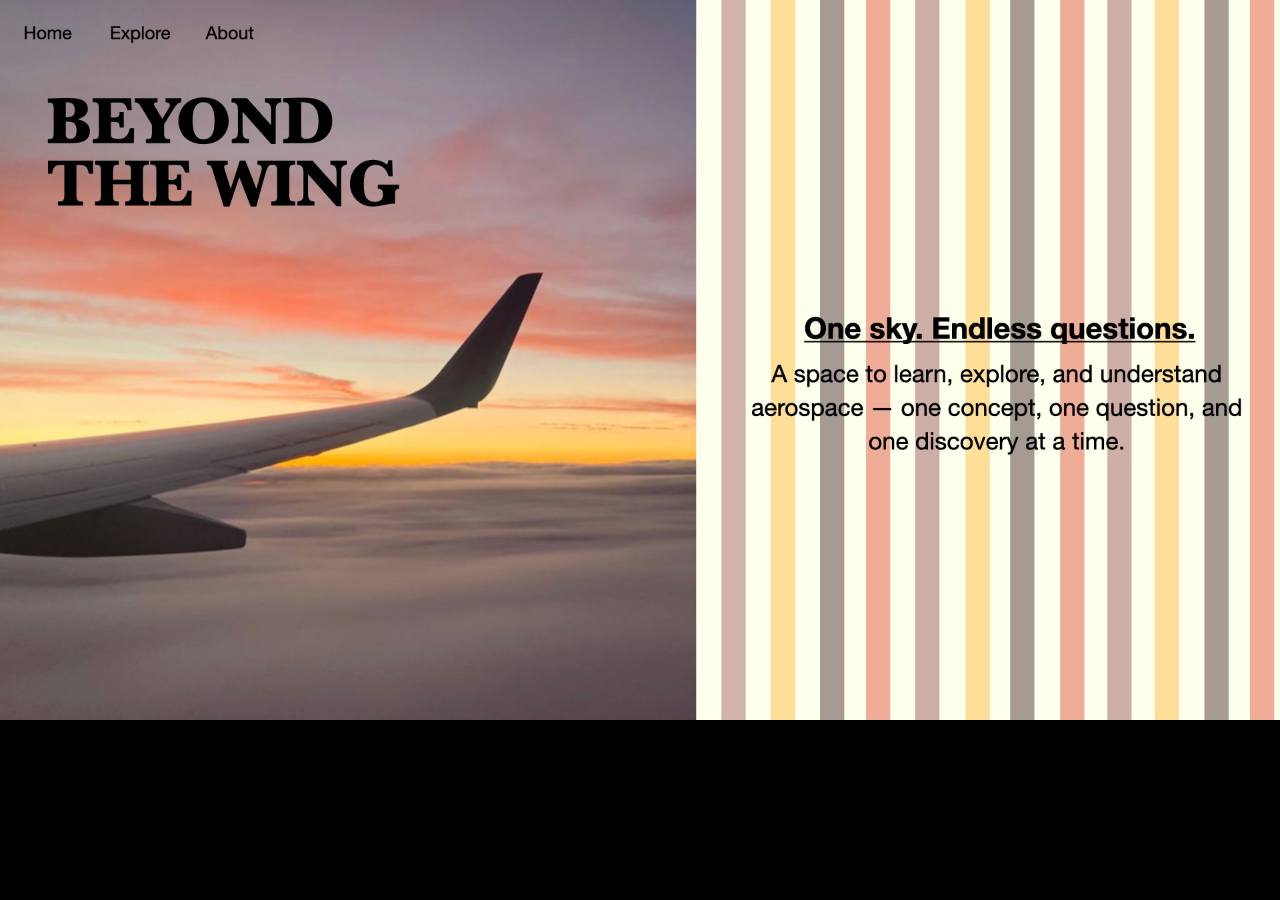
<file: index.html>
<!doctype html><html><head><meta charset="utf-8"><meta name="viewport" content="width=device-width,initial-scale=1"><title>Beyond the Wing</title><link rel="stylesheet" href="style.css"></head><body><main class="page"><img src="assets/home.png" alt="Beyond the Wing home page"><a class="hotspot home" href="index.html" aria-label="Home"></a><a class="hotspot explore" href="explore.html" aria-label="Explore"></a><a class="hotspot about" href="about.html" aria-label="About"></a></main></body></html>
</file>
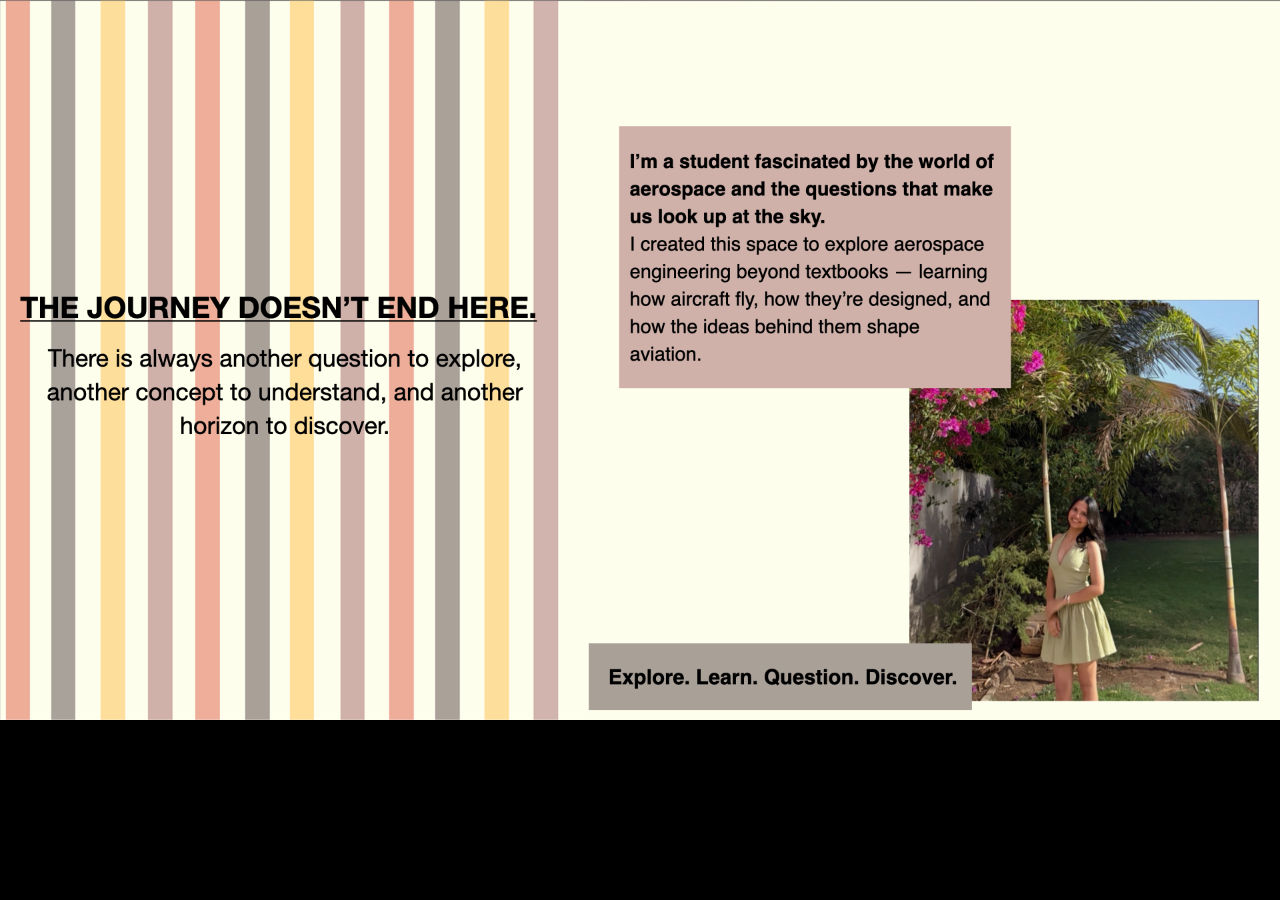
<file: about.html>
<!doctype html><html><head><meta charset="utf-8"><meta name="viewport" content="width=device-width,initial-scale=1"><title>About — Beyond the Wing</title><link rel="stylesheet" href="style.css"></head><body><main class="page"><img src="assets/about.png" alt="About Beyond the Wing"></main></body></html>
</file>
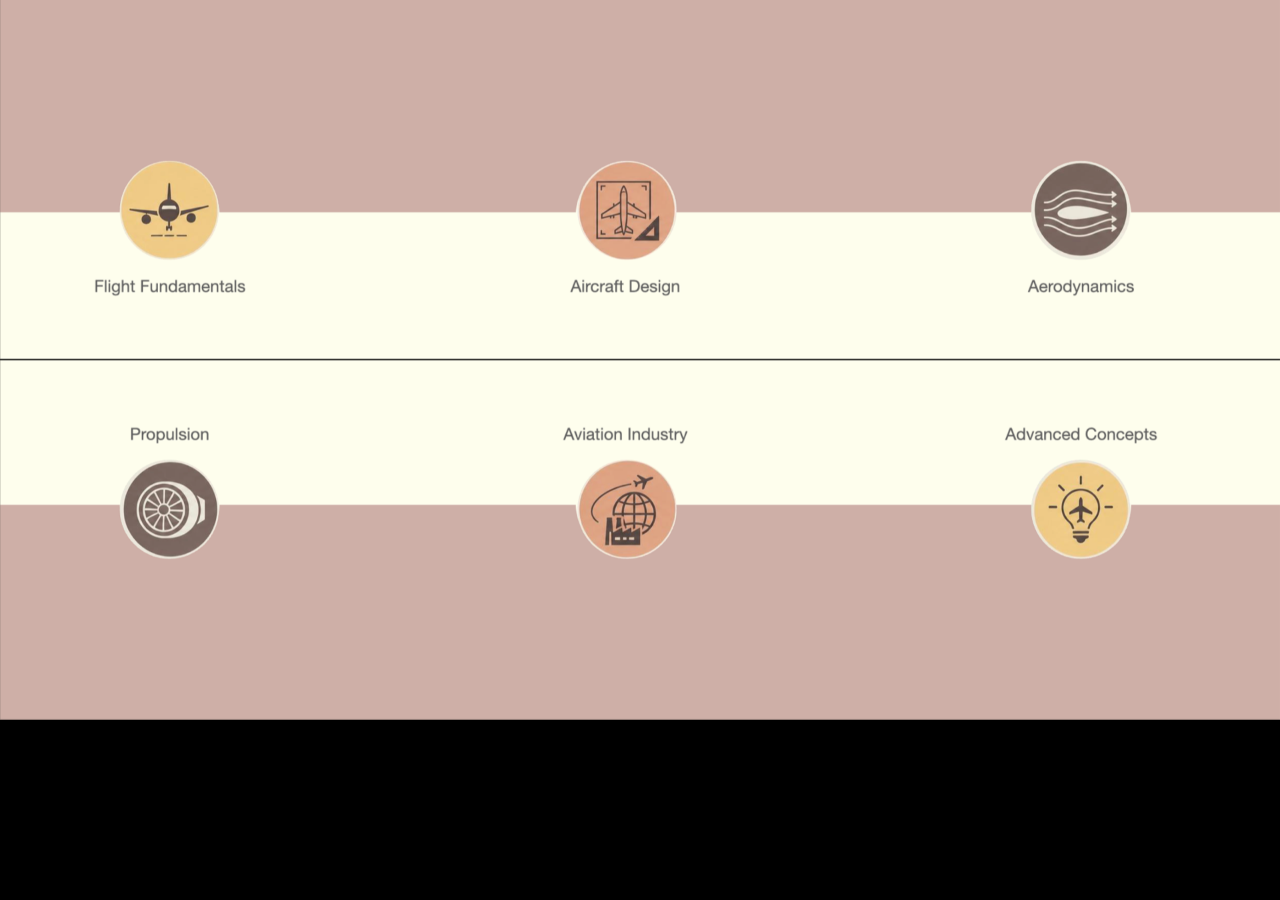
<file: explore.html>
<!doctype html><html><head><meta charset="utf-8"><meta name="viewport" content="width=device-width,initial-scale=1"><title>Explore — Beyond the Wing</title><link rel="stylesheet" href="style.css"></head><body><main class="page"><img src="assets/explore.png" alt="Explore aerospace categories"><a class="cat flight" href="https://alluring-grape-26c.notion.site/Flight-Fundamentals-3e8bc34ee0078039a127fa97542cf8d8?source=copy_link" target="_blank" rel="noopener" aria-label="Flight Fundamentals"></a><a class="cat design" href="https://alluring-grape-26c.notion.site/Aircraft-Design-3e8bc34ee00780a2b829c1dc0149f795?source=copy_link" target="_blank" rel="noopener" aria-label="Aircraft Design"></a><a class="cat aero" href="https://alluring-grape-26c.notion.site/Aerodynamics-3e8bc34ee007804ea03cddef2ae167c7?source=copy_link" target="_blank" rel="noopener" aria-label="Aerodynamics"></a><a class="cat propulsion" href="https://alluring-grape-26c.notion.site/Propulsion-3e8bc34ee00780a185c8d2ab39a5e4b2?source=copy_link" target="_blank" rel="noopener" aria-label="Propulsion"></a><a class="cat industry" href="https://alluring-grape-26c.notion.site/Aviation-Industry-3e8bc34ee0078083be96c4bee432239c?source=copy_link" target="_blank" rel="noopener" aria-label="Aviation Industry"></a><a class="cat advanced" href="https://alluring-grape-26c.notion.site/Advanced-Concepts-3e8bc34ee0078028bda4c48465ad45ba?source=copy_link" target="_blank" rel="noopener" aria-label="Advanced Concepts"></a></main></body></html>
</file>
<file: style.css>
*{box-sizing:border-box}html,body{margin:0;background:#000;font-family:Arial,sans-serif}.page{position:relative;width:100vw;min-height:100vh;overflow:hidden;background:#000}.page>img{display:block;width:100vw;height:auto}.hotspot,.cat{position:absolute;display:block;background:transparent;cursor:pointer}.hotspot.home{left:1.5%;top:2%;width:5%;height:5%}.hotspot.explore{left:7%;top:2%;width:7%;height:5%}.hotspot.about{left:14.5%;top:2%;width:5%;height:5%}.cat{width:13%;height:18%}.flight{left:6%;top:17%}.design{left:44%;top:17%}.aero{left:80%;top:17%}.propulsion{left:6%;top:51%}.industry{left:44%;top:51%}.advanced{left:80%;top:51%}@media(max-width:700px){.page{width:100vw}.page>img{width:100vw;height:auto}.hotspot,.cat{touch-action:manipulation}}
</file>
